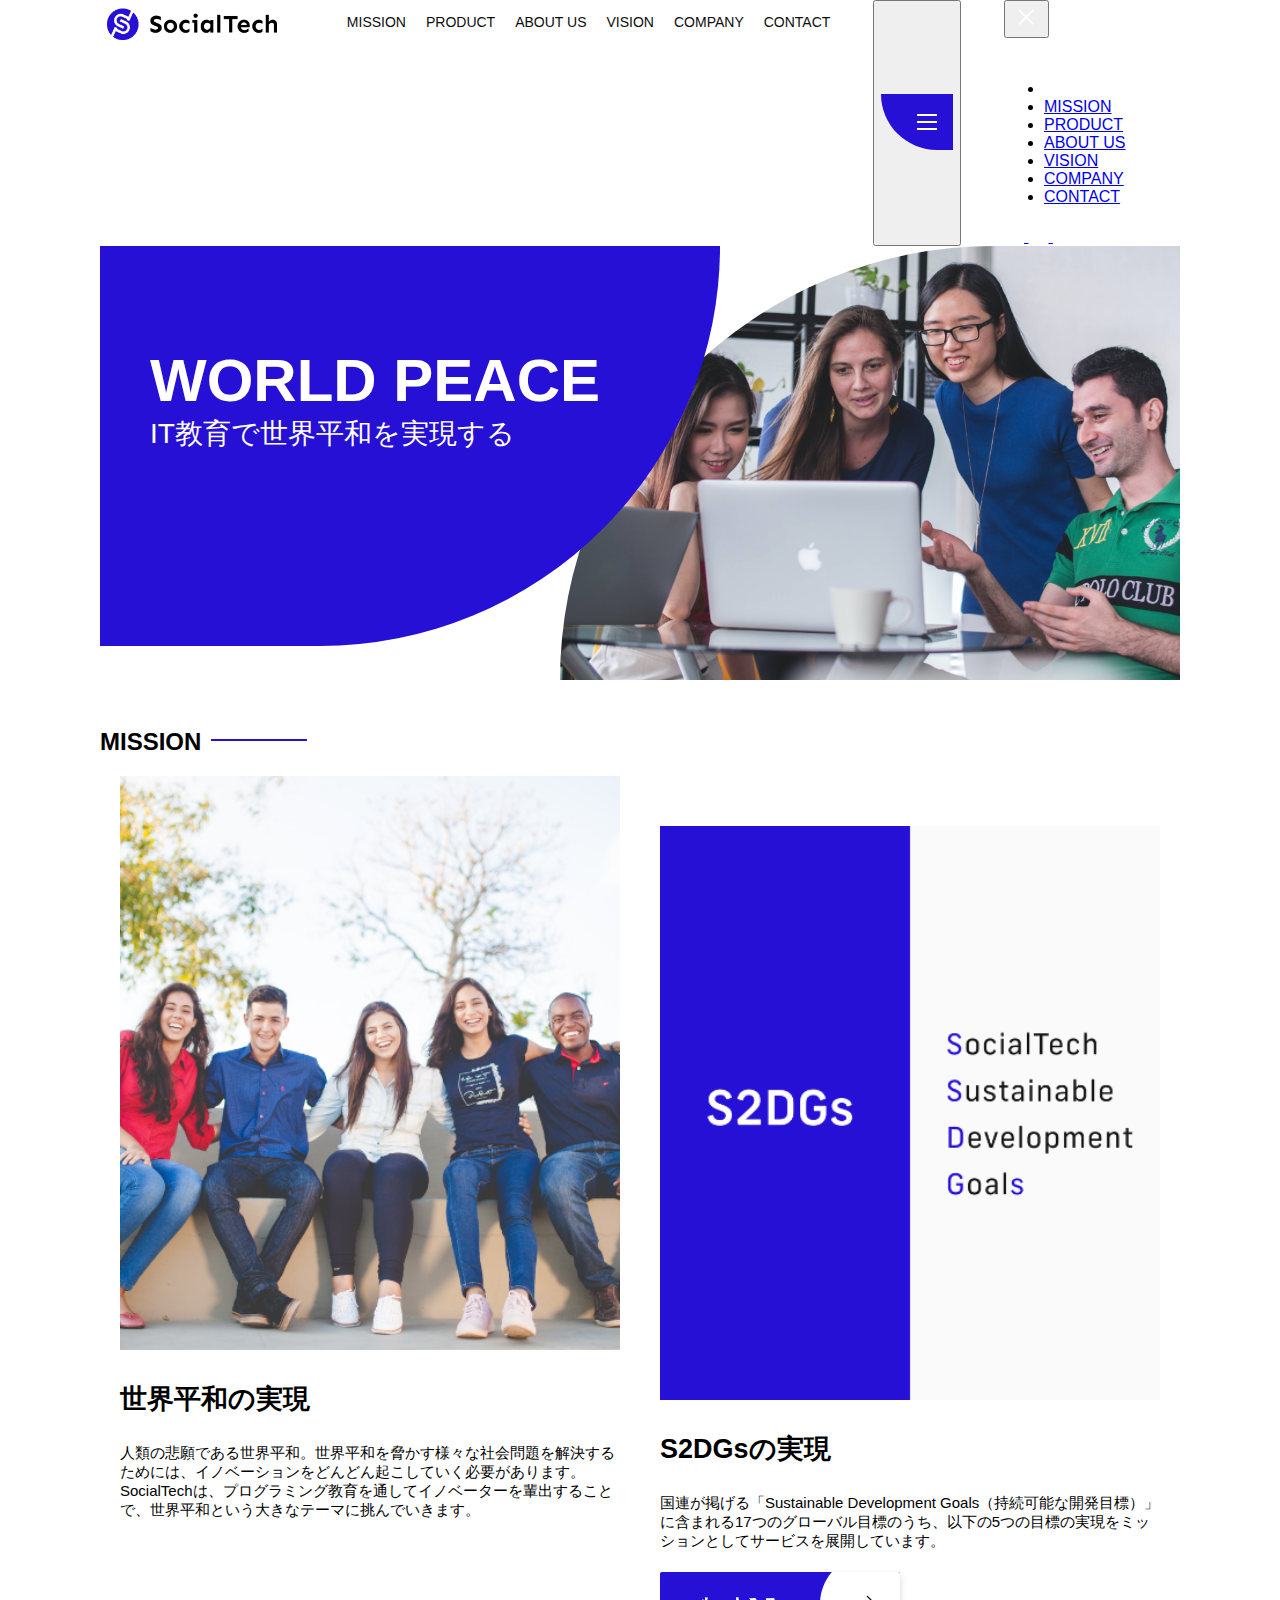
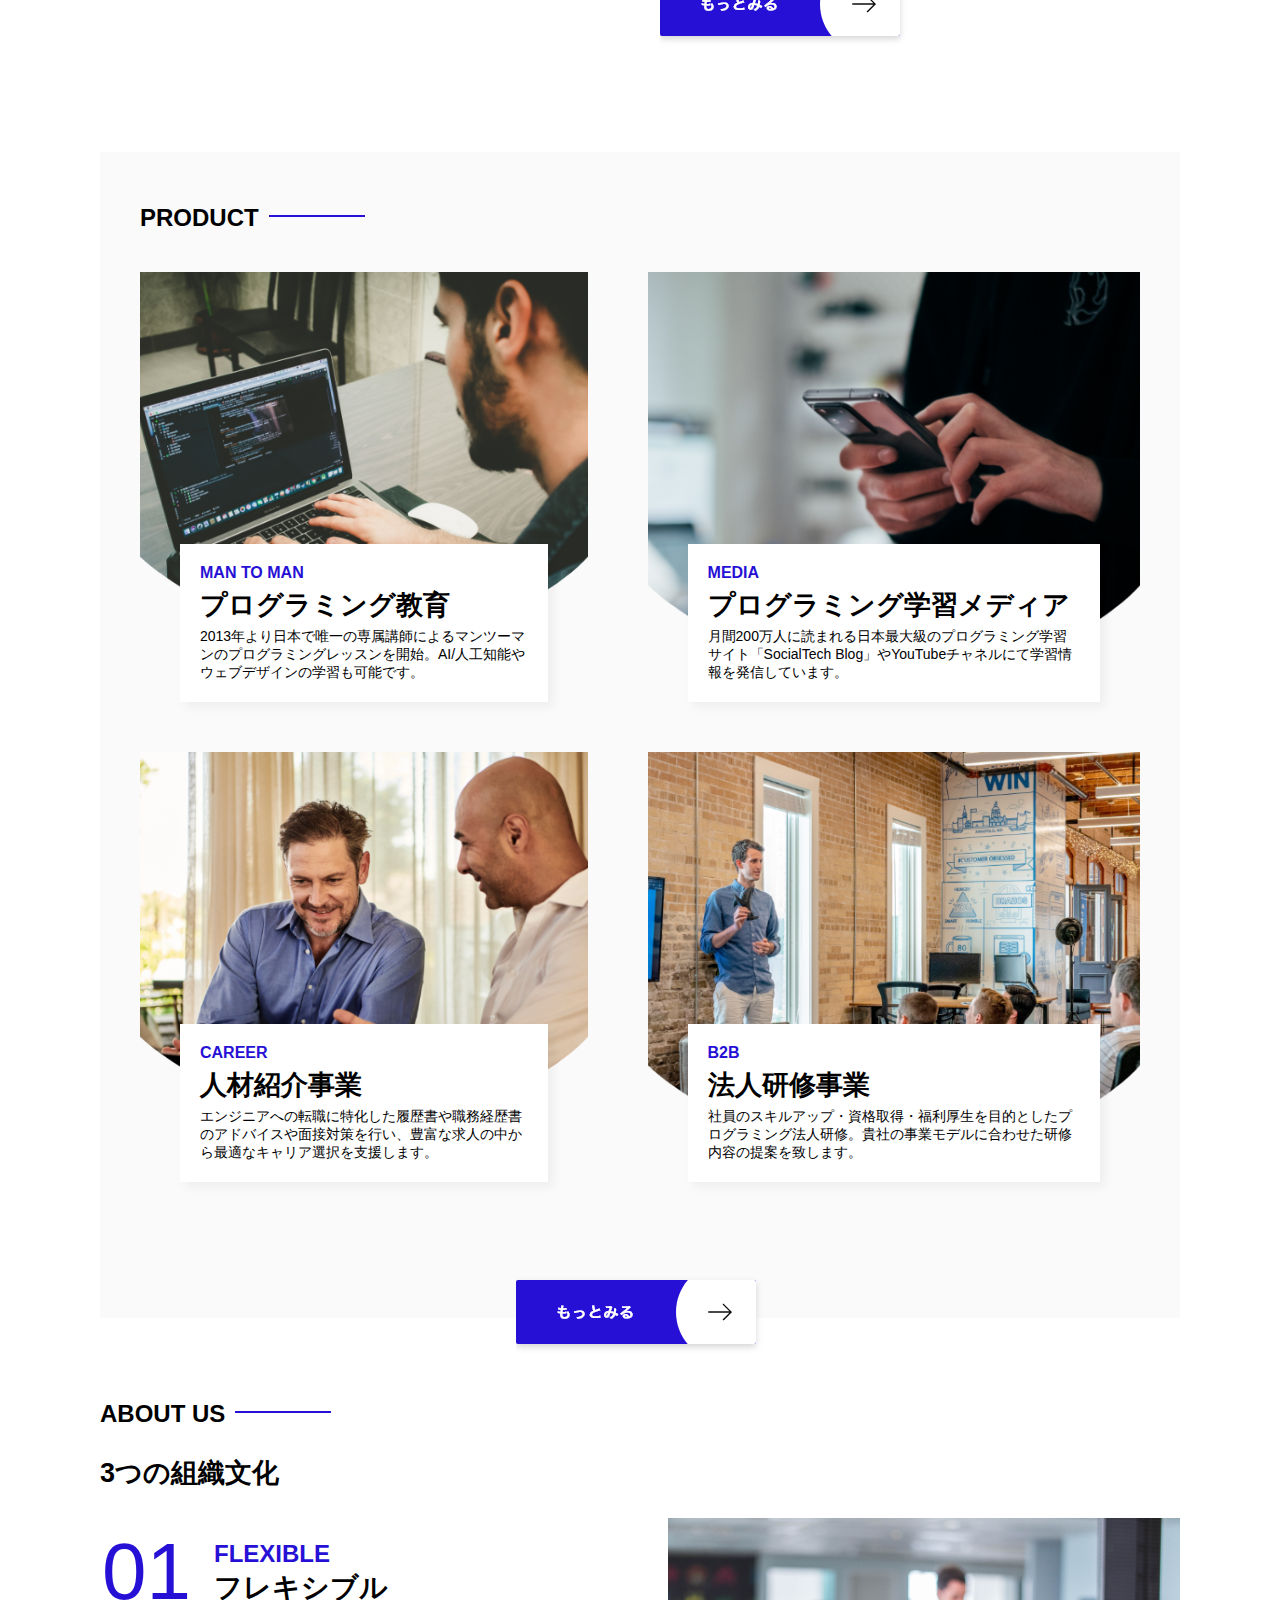
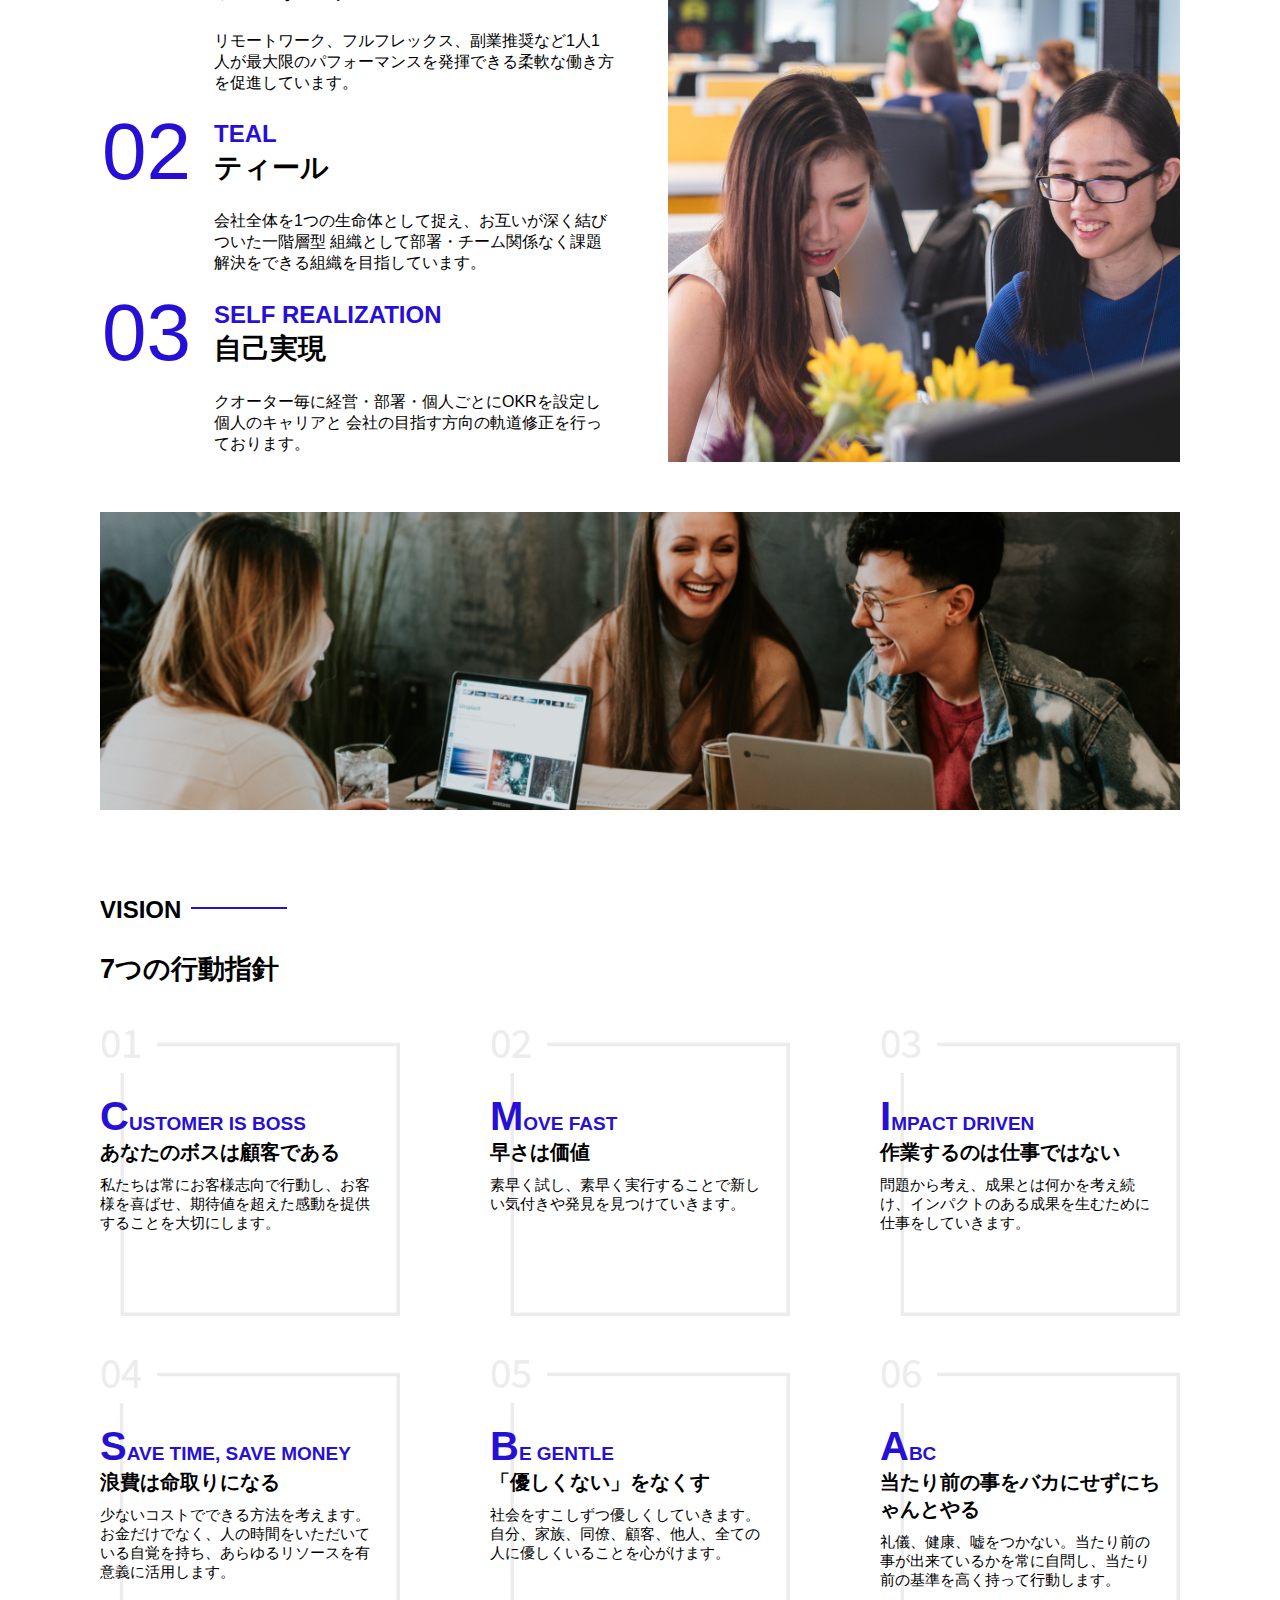
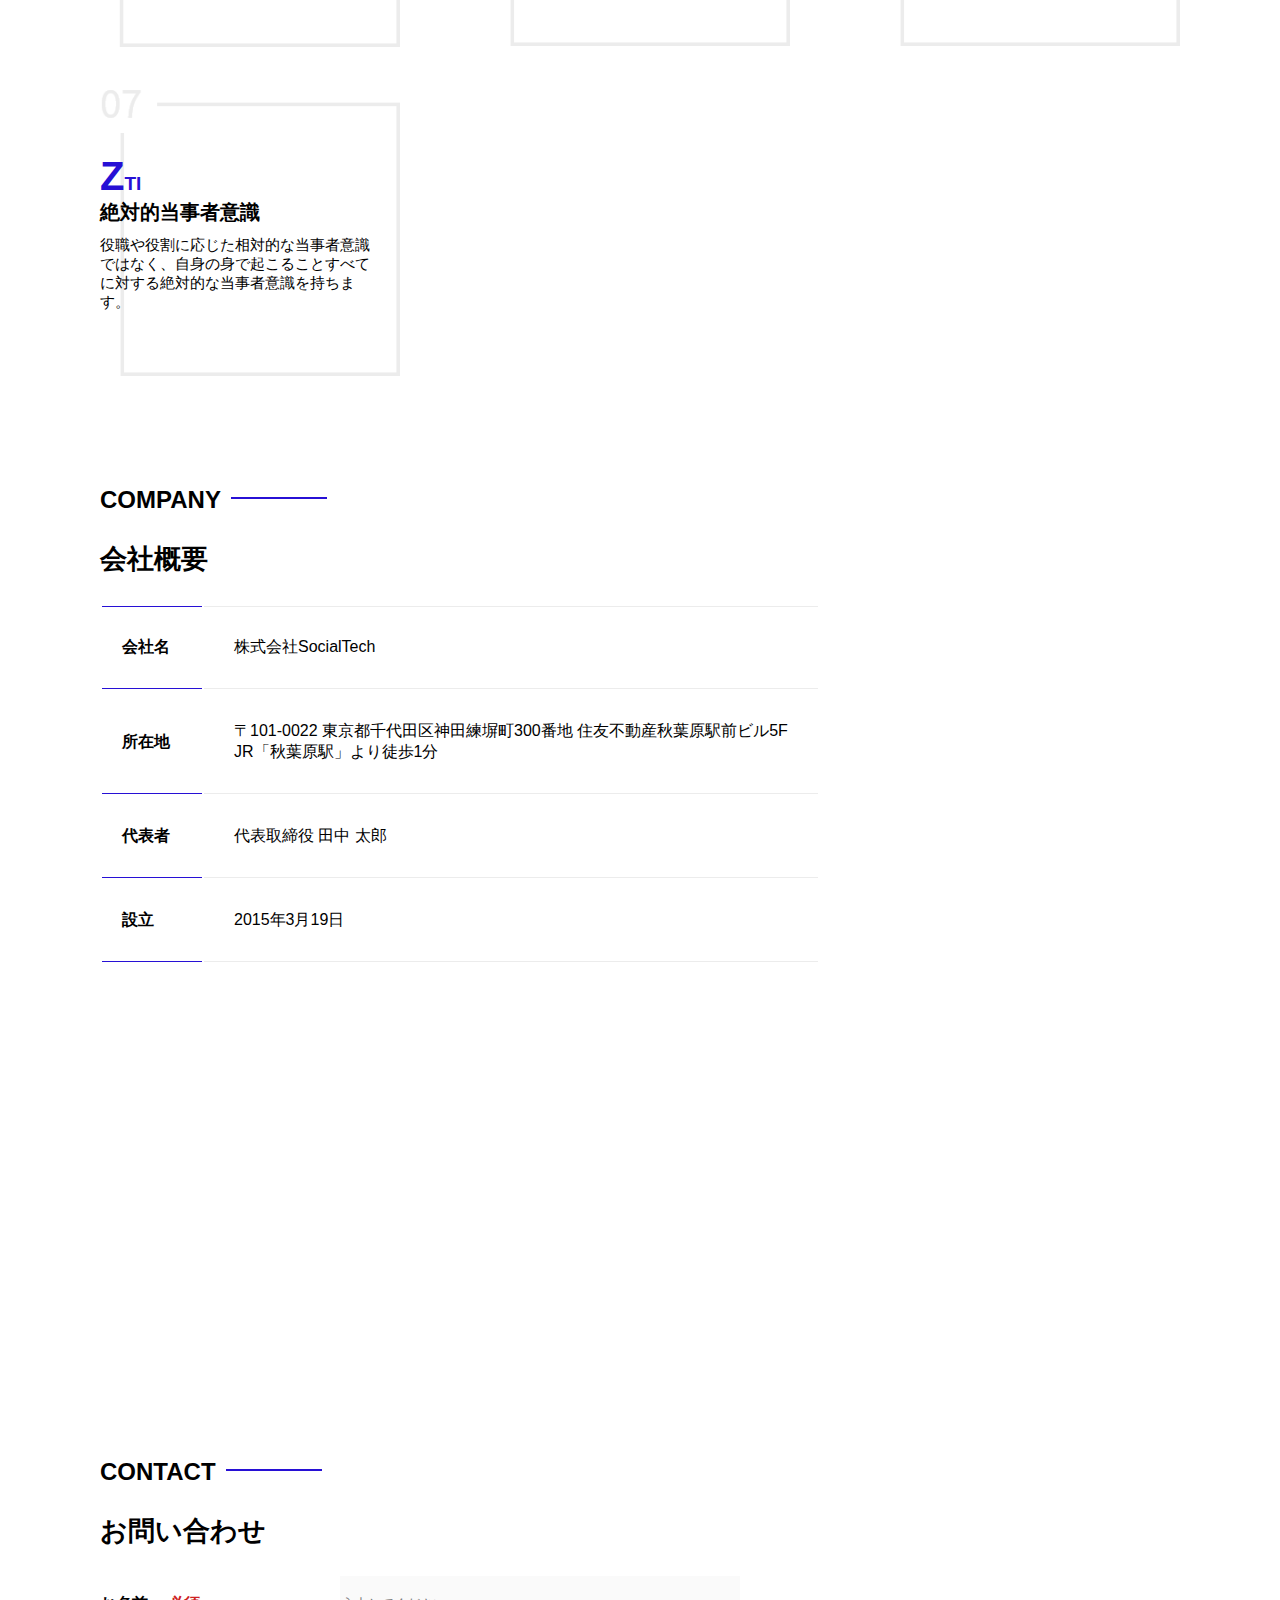
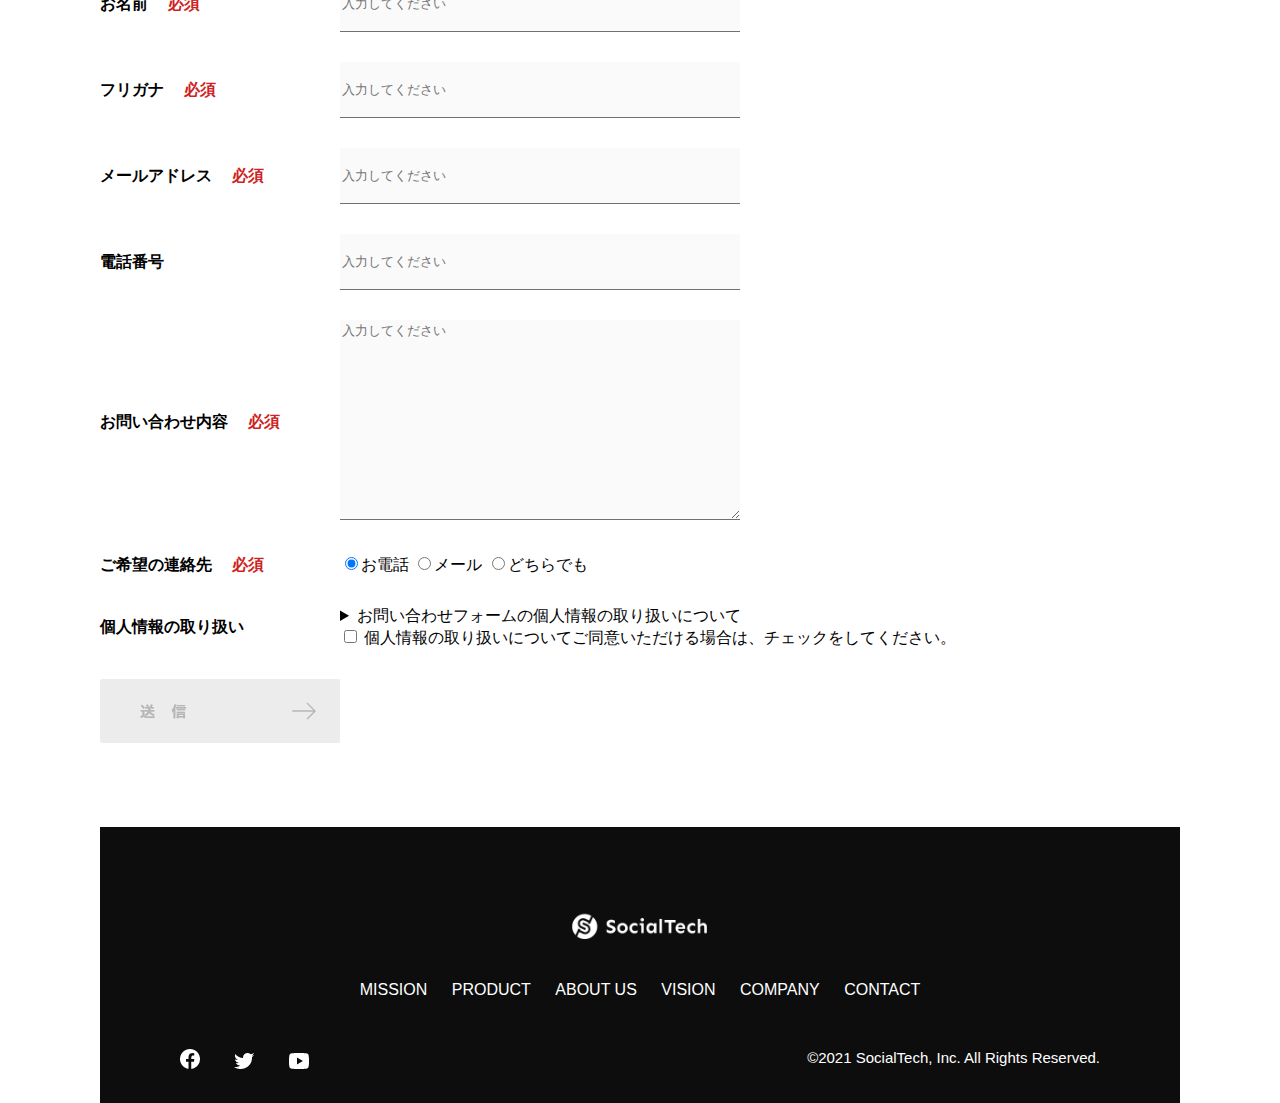
<file: socialtech/index.html>
<!DOCTYPE html>
<html>
    <head>
        <title>SocialTech</title>
        <meta charset="UTF-8">
        <meta name="description" content="SocialTechはEdTech業界のリーディングカンパニーを目指します。">
        <meta name="viewport" content="width=device-width,initial-scale=1.0">
        <link rel="stylesheet" href="style.css">
    </head>
    <body>
        <header>
            <a href="index.html" id="logo">
                <img src="images/logo.png" alt="トップページに戻る">
            </a>
              <!-- PC用ナビゲーション -->
            <nav id="nav-pc">
                <ul>
                    <li><a href="mission.html">MISSION</a></li>
                    <li><a href="product.html">PRODUCT</a></li>
                    <li><a href="index.html#aboutus">ABOUT US</a></li>
                    <li><a href="index.html#vision">VISION</a></li>
                    <li><a href="index.html#company">COMPANY</a></li>
                    <li><a href="index.html#contact">CONTACT</a></li>
                </ul>
            </nav>
            <!-- スマホ用メニューボタン -->
       <button id="menu-sp" onclick="document.getElementById('nav-sp').style.display = 'block'">
        <img src="images/button-menu.png" alt="ナビゲーションを開く">
      </button>
       <!-- スマホ用ナビゲーション -->
       <div id="nav-sp">
         <button id="close" onclick="document.getElementById('nav-sp').style.display = 'none'">
           <img src="images/button-close.png" alt="ナビゲーションを閉じる">
         </button>
 
         <nav>
           <ul>
             <li>
               <a id="logo-sp" href="index.html" onclick="document.getElementById('nav-sp').style.display = 'none'"><img src="images/logo-sp.png" alt="トップページに戻る"></a>
             </li>
             <li><a class="menu" href="mission.html" onclick="document.getElementById('nav-sp').style.display = 'none'">MISSION</a></li>
             <li><a class="menu" href="product.html" onclick="document.getElementById('nav-sp').style.display = 'none'">PRODUCT</a></li>
             <li><a class="menu" href="index.html#aboutus" onclick="document.getElementById('nav-sp').style.display = 'none'">ABOUT US</a></li>
             <li><a class="menu" href="index.html#vision" onclick="document.getElementById('nav-sp').style.display = 'none'">VISION</a></li>
             <li><a class="menu" href="index.html#company" onclick="document.getElementById('nav-sp').style.display = 'none'">COMPANY</a></li>
             <li><a class="menu" href="index.html#contact" onclick="document.getElementById('nav-sp').style.display = 'none'">CONTACT</a></li>
           </ul>
         </nav>
         <div id="sns">
           <a href="https://www.facebook.com/sejuku2013">
             <img src="images/button-facebook.png" alt="Facebookのリンク">
           </a>
           <a href="https://twitter.com/samuraijuku">
             <img src="images/button-twitter.png" alt="Twitterのリンク">
           </a>
           <a href="https://www.youtube.com/channel/UCCFOQO5aDK0xXam4cUQXT8g">
             <img src="images/button-youtube.png" alt="YouTubeのリンク">
           </a>
         </div>
       </div>
        </header>
        <main>
            <article>
                <section id="main-visual">
                    <div id="main-message">
                        <h1>WORLD PEACE</h1>
                        <p>IT教育で世界平和を実現する</p>
                    </div>
                    <img src="images/index/index-main.png" alt="PCの周りに集まる多国籍の仲間たち">
                </section>
                <section id="mission">
                    <h2 class="index-h2">MISSION</h2>
                    <div id="mission-flex">
                        <div>
                            <img id="mission-photo" src="images/index/index-mission.png" alt="屋外のベンチで写真を撮影する多国籍の仲間たち">
                            <h3>世界平和の実現</h3>
                            <p>
                                人類の悲願である世界平和。世界平和を脅かす様々な社会問題を解決するためには、イノベーションをどんどん起こしていく必要があります。SocialTechは、プログラミング教育を通してイノベーターを輩出することで、世界平和という大きなテーマに挑んでいきます。
                            </p>
                        </div>
                        <div>
                            <img id="s2dgs" src="images/index/s2dgs.png"  alt="S2DGs">
                            <h3>S2DGsの実現</h3>
                            <p>国連が掲げる「Sustainable Development Goals（持続可能な開発目標）」に含まれる17つのグローバル目標のうち、以下の5つの目標の実現をミッションとしてサービスを展開しています。</p>
                            <a href="mission.html">
                                <img src="images/button-more.png" alt="もっとみる">
                            </a>
                        </div>
                    </div>
                </section>
                <section id="product">
                    <h2 class="index-h2">PRODUCT</h2>
                    <div class="product-flex">
                        <div id="product-left">
                            <div>
                                <img class="product-photo" src="images/index/index-mantoman.png" alt="PCでコードを書く男性">
                                <div class="product-explain">
                                    <span>MAN TO MAN</span>
                                    <h3>プログラミング教育</h3>
                                    <p>2013年より日本で唯一の専属講師によるマンツーマンのプログラミングレッスンを開始。AI/人工知能やウェブデザインの学習も可能です。</p>
                                </div>
                            </div>
                        <div>
                          <img class="product-photo" src="images/index/index-career.png" alt="笑顔で話し合う2人の男性">
                          <div class="product-explain">
                            <span>CAREER</span>
                            <h3>人材紹介事業</h3>
                            <p>エンジニアへの転職に特化した履歴書や職務経歴書のアドバイスや面接対策を行い、豊富な求人の中から最適なキャリア選択を支援します。</p>
                           </div>
                        </div>
                    </div>
                        <div id="product-right">
                            <div>
                                <img class="product-photo" src="images/index/index-media.png" alt="スマートフォンを操作する人">
                                <div class="product-explain">
                                    <span>MEDIA</span>
                                    <h3>プログラミング学習メディア</h3>
                                    <p>月間200万人に読まれる日本最大級のプログラミング学習サイト「SocialTech Blog」やYouTubeチャネルにて学習情報を発信しています。</p>
                                </div>
                            </div>
                            <div>
                                <img class="product-photo" src="images/index/index-b2b.png" alt="講演中の男性とそれを聴く人々">
                                <div class="product-explain">
                                    <span>B2B</span>
                                    <h3>法人研修事業</h3>
                                    <p>社員のスキルアップ・資格取得・福利厚生を目的としたプログラミング法人研修。貴社の事業モデルに合わせた研修内容の提案を致します。</p>
                                </div>
                            </div>
                        </div>
                    </div>
                    <div id="product-more">
                        <a href="product.html">
                            <img src="images/button-more.png" alt="もっとみる">
                        </a>
                    </div>
                </section>
                <section id="aboutus">
                    <h2 class="index-h2">ABOUT US</h2>
                    <h3>3つの組織文化</h3>
                    <div>
                        <table class="culture-table">
                            <tr>
                                <td class="culture-num">01</td>
                                <th><span class="culture-en">FLEXIBLE</span><br>フレキシブル</th>
                            </tr>
                            <tr>
                                <td>

                                </td>
                            <td class="culture-description">リモートワーク、フルフレックス、副業推奨など1人1人が最大限のパフォーマンスを発揮できる柔軟な働き方を促進しています。</td>
                             </tr>
                             <tr>
                                <td class="culture-num">02</td>
                                <th><span class="culture-en">TEAL</span><br>ティール</th>
                             </tr>
                             <tr>
                                <td>

                                </td>
                                <td class="culture-description">会社全体を1つの生命体として捉え、お互いが深く結びついた一階層型 組織として部署・チーム関係なく課題解決をできる組織を目指しています。</td>
                             </tr>
                             <tr>
                                <td class="culture-num">03</td>
                                <th><span class="culture-en">SELF REALIZATION</span><br>自己実現</th>
                             </tr>
                             <tr>
                                <td>

                                </td>
                             <td class="culture-description">クオーター毎に経営・部署・個人ごとにOKRを設定し個人のキャリアと 会社の目指す方向の軌道修正を行っております。</td>
                            </tr>
                        </table>
                        <img class="culture-img" src="images/index/index-aboutus1.png" alt="笑顔で話し合う2人の女性">
                    </div>
                    <img class="culture-img2" src="images/index/index-aboutus2.png" alt="笑顔で話し合う3人の男女">
                </section>
                 <!-- VISION -->
                  <section id="vision">
                    <h2 class="index-h2">VISION</h2>
                    <h3>7つの行動指針</h3>
                    <div>
                        <div class="vision-box">
                            <img src="images/index/vision-01.png" alt="01">
                            <div>
                                <h4>CUSTOMER IS BOSS</h4>
                                <h5>あなたのボスは顧客である</h5>
                                <p>私たちは常にお客様志向で行動し、お客様を喜ばせ、期待値を超えた感動を提供することを大切にします。</p>
                            </div>
                        </div>
                        <div class="vision-box">
                            <img src="images/index/vision-02.png" alt="02">
                            <div>
                              <h4>MOVE FAST</h4>
                              <h5>早さは価値</h5>
                              <p>素早く試し、素早く実行することで新しい気付きや発見を見つけていきます。</p>
                            </div>
                          </div>
                          <div class="vision-box">
                            <img src="images/index/vision-03.png" alt="03">
                            <div>
                              <h4>IMPACT DRIVEN</h4>
                              <h5>作業するのは仕事ではない</h5>
                              <p>問題から考え、成果とは何かを考え続け、インパクトのある成果を生むために仕事をしていきます。</p>
                            </div>
                          </div>
                          <div class="vision-box">
                            <img src="images/index//vision-04.png" alt="04">
                            <div>
                              <h4>SAVE TIME, SAVE MONEY</h4>
                              <h5>浪費は命取りになる</h5>
                              <p>少ないコストでできる方法を考えます。お金だけでなく、人の時間をいただいている自覚を持ち、あらゆるリソースを有意義に活用します。</p>
                            </div>
                          </div>
                          <div class="vision-box">
                            <img src="images/index/vision-05.png" alt="05">
                            <div>
                              <h4>BE GENTLE</h4>
                              <h5>「優しくない」をなくす</h5>
                              <p>社会をすこしずつ優しくしていきます。自分、家族、同僚、顧客、他人、全ての人に優しくいることを心がけます。</p>
                            </div>
                          </div>
                          <div class="vision-box">
                            <img src="images/index/vision-06.png" alt="06">
                            <div>
                              <h4>ABC</h4>
                              <h5>当たり前の事をバカにせずにちゃんとやる</h5>
                              <p>礼儀、健康、嘘をつかない。当たり前の事が出来ているかを常に自問し、当たり前の基準を高く持って行動します。</p>
                            </div>
                          </div>
                          <div class="vision-box">
                            <img src="images/index/vision-07.png" alt="07">
                            <div>
                              <h4>ZTI</h4>
                              <h5>絶対的当事者意識</h5>
                              <p>役職や役割に応じた相対的な当事者意識ではなく、自身の身で起こることすべてに対する絶対的な当事者意識を持ちます。</p>
                            </div>
                          </div>
                    </div>
                  </section>
                  <section id="company">
                    <h2 class="index-h2">COMPANY</h2>
                    <h3>会社概要</h3>
                    <table id="company-table">
                        <tr>
                            <th class="tableheader tableheader-first">会社名</th>
                            <td class="cell cell-first">株式会社SocialTech</td>
                        </tr>
                        <tr>
                            <th class="tableheader">所在地</th>
                            <td class="cell">〒101-0022 東京都千代田区神田練塀町300番地 住友不動産秋葉原駅前ビル5F<br>JR「秋葉原駅」より徒歩1分</td>
                        </tr>
                        <tr>
                            <th class="tableheader">代表者</th>
                            <td class="cell">代表取締役 田中 太郎</td>
                        </tr>
                        <tr>
                            <th class="tableheader">設立</th>
                            <td class="cell">2015年3月19日</td>
                        </tr>
                    </table>
                    <iframe  src="https://www.google.com/maps/embed?pb=!1m18!1m12!1m3!1d3240.0688551336807!2d139.7720776771055!3d35.69992317258124!2m3!1f0!2f0!3f0!3m2!1i1024!2i768!4f13.1!3m3!1m2!1s0x60188fee13660e23%3A0x77137876edf742ac!2z5L2P5Y-L5LiN5YuV55Sj56eL6JGJ5Y6f6aeF5YmN44OT44Or!5e0!3m2!1sja!2sjp!4v1704858013291!5m2!1sja!2sjp" 
                     style="border: 0" allowfullscreen="" loading="lazy">
                    </iframe>
                  </section>
                   <!-- お問い合わせフォーム -->
                  <section id="contact">
                    <h2 class="index-h2">CONTACT</h2>
                    <h3>お問い合わせ</h3>
                    <form>
                        <div>
                            <div class="contact-heading">
                                <label class="contact-label">お名前<span class="contact-span">必須</span></label>
                            </div>
                            <div>
                                <input type="text" name="name" placeholder="入力してください"class="contact-textbox">
                            </div>
                        </div>
                        <div>
                            <div class="contact-heading">
                                <label class="contact-label">フリガナ<span class="contact-span">必須</span></label>
                            </div>
                            <div>
                                <input type="text" name="hurigana" placeholder="入力してください"class="contact-textbox">
                            </div>
                        </div>
                        <div>
                            <div class="contact-heading">
                                <label class="contact-label">メールアドレス<span class="contact-span">必須</span></label>
                            </div>
                            <div>
                                <input type="text" name="email" placeholder="入力してください" class="contact-textbox">
                            </div>
                        </div>
                        <div>
                            <div class="contact-heading">
                                <label class="contact-label">電話番号</label>
                            </div>
                            <div>
                                <input type="text" name="tel" placeholder="入力してください" class="contact-textbox">
                            </div>
                        </div>
                        <div>
                            <div class="contact-heading">
                                <label class="contact-label">お問い合わせ内容<span class="contact-span">必須</span></label>
                            </div>
                            <div>
                                <textarea class="contact-textarea" placeholder="入力してください" name="message"></textarea>
                            </div>
                        </div>
                        <div>
                            <div class="contact-heading">
                                <label class="contact-label">ご希望の連絡先<span class="contact-span">必須</span></label>
                            </div>
                            <div>
                                <input class="radiobutton" type="radio" value="tel" name="contact" checked><label>お電話</label>
                                <input class="radiobutton" type="radio" value="mail" name="contact"><label>メール</label>
                                <input class="radiobutton" type="radio" value="both" name="contact"><label>どちらでも</label>
                            </div>
                        </div>
                        <div>
                            <div class="contact-heading">
                                <label class="contact-label">個人情報の取り扱い</label>
                            </div>
                            <div>
                                <details>
                                    <summary>お問い合わせフォームの個人情報の取り扱いについて</summary>
                                    <div>
                                        <dl>
                                            <dt>１．組織の名称又は氏名</dt>
                                            <dd>株式会社SocialTech</dd>
                                            <dt>２．個人情報保護管理者（若しくはその代理人）の氏名又は職名、所属及び連絡先</dt>
                                            <dd>
                                                <p>鈴木 一郎 コーポレート部</p>
                                                <p>メールアドレス：samurai@example.com</p>
                                                <p>TEL：03-1234-5678</p>
                                            </dd>
                                            <dt>３．個人情報の利用目的</dt>
                                            <dd>
                                                <ul>
                                                    <li>本サービス及び本サービスに関連する情報の提供又はそれらに関する連絡のため</li>
                                                    <li>ユーザーの本人確認のため</li>
                                                    <li>当社サービスのご案内のため</li>
                                                    <li>当社の商品等の広告または宣伝（電子メールによるものを含むものとします。）</li>
                                                </ul>
                                            </dd>
                                            <dt>４．個人情報の取り扱い業務の委託</dt>
                                            <dd>個人情報の取扱業務の全部または一部を外部に業務委託する場合があります。その際、弊社は、個人情報を適切に保護できる管理体制を敷き実行していることを条件として委託先を厳選したうえで、機密保持契約を委託先と締結し、お客様の個人情報を厳密に管理させます。</dd>
                                            <dt>５．個人情報の開示等の請求</dt>
                                            <dd>
                                                お客様は、弊社に対してご自身の個人情報の開示等（利用目的の通知、開示、内容の訂正・追加・削除、利用の停止または消去、第三者への提供の停止）に関して、当社問合わせ窓口に申し出ることができます。<br>
                                                その際、弊社はお客様ご本人を確認させていただいたうえで、合理的な期間内に対応いたします。<br>
                                                なお、個人情報に関する弊社問合わせ先は、次の通りです。
                                            </dd>
                                            <dd>
                                                <p>株式会社株式会社SocialTech　個人情報問合せ窓口</p>
                                                <p>〒150-0043　東京都千代田区神田練塀町300番地 住友不動産秋葉原駅前ビル5F</p>
                                                <p>メールアドレス：samurai@example.com　TEL：03-1234-5678</p>
                                            </dd>

                                            <dt>６．個人情報を提供されることの任意性について</dt>
                                            <dd>お客様がご自身の個人情報を弊社に提供されるか否かは、お客様のご判断によりますが、もしご提供されない場合には、適切なサービスが提供できない場合がありますので予めご了承ください。</dd>
                                        </dl>
                                    </div>
                                </details>
                                <input type="checkbox" name="agree">
                                <span>個人情報の取り扱いについてご同意いただける場合は、チェックをしてください。</span>
                            </div>
                        </div>
                        <input type="image" src="images/button-submit.png" alt="送信する">
                    </form>
                  </section>
            </article>
        </main>

        <footer>
            <div id="footer-logo">
                <img src="images/logo-sp.png" alt="SocialTech">
            </div>
            <div id="footer-link">
                <a href="mission.html">MISSION</a>
                <a href="product.html">PRODUCT</a>
                <a href="index.html#aboutus">ABOUT US</a>
                <a href="index.html#vision">VISION</a>
                <a href="index.html#company">COMPANY</a>
                <a href="index.html#contact">CONTACT</a>
            </div>
            <div id="sns-footer">
                <div class="sns-btns">
                    <a href="https://www.facebook.com/sejuku2013"><img src="images/button-facebook.png" alt="Facebookのリンク"></a>
                    <a href="https://twitter.com/samuraijuku"><img src="images/button-twitter.png" alt="Twitterのリンク"></a>
                    <a href="https://www.youtube.com/channel/UCCFOQO5aDK0xXam4cUQXT8g"><img src="images/button-youtube.png" alt="YouTubeのリンク"></a>
                </div>
                 <p id="copyright">&copy;2021 SocialTech, Inc. All Rights Reserved.</p>
            </div>
         </footer>
         </body>
</html>
</file>
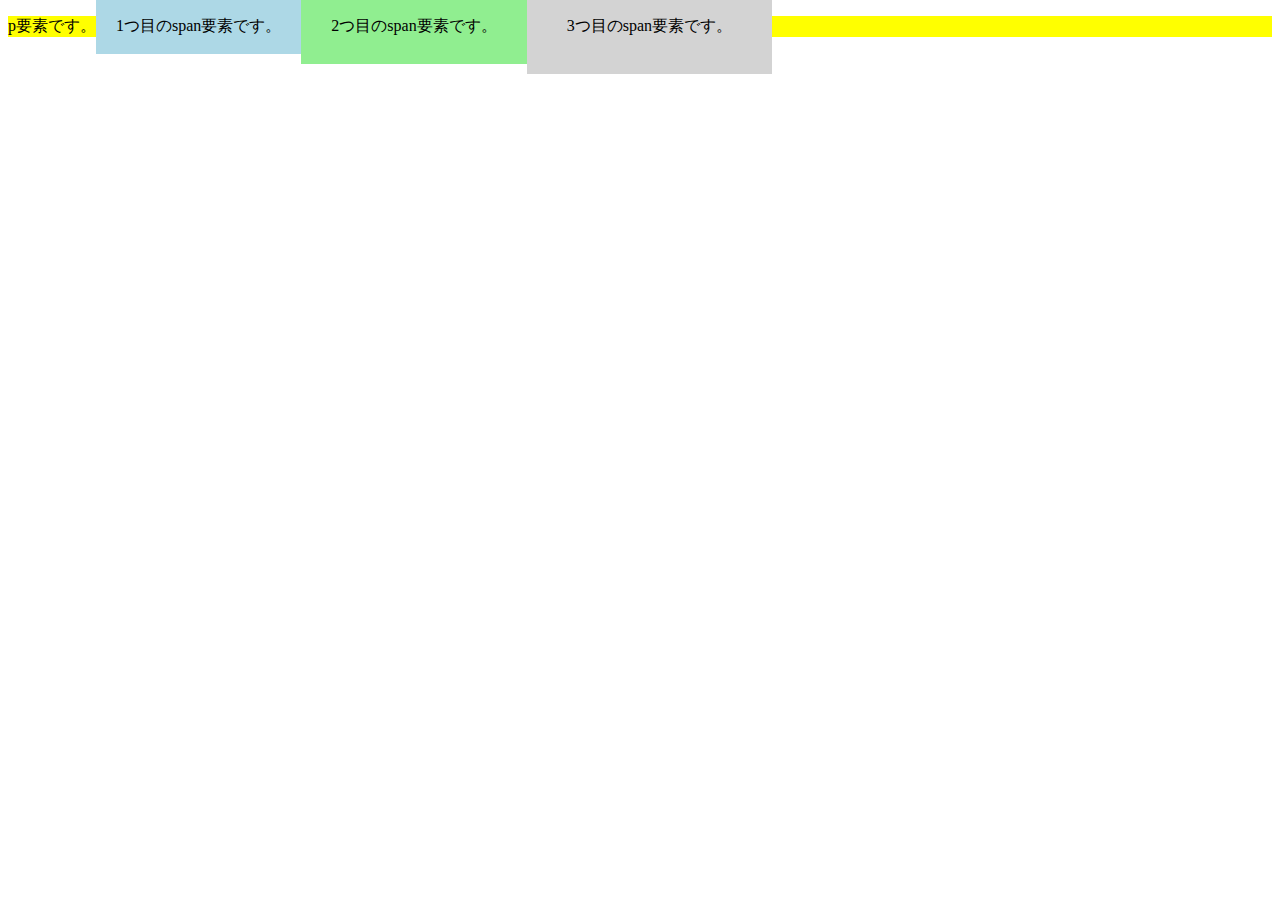
<file: display-inline/display-inline.html>
<!DOCTYPE html>
<html>
  <head>
    <title>タイトルです</title>
    <meta charset="utf-8">
    <link rel="stylesheet" href="display-inline.css">
  </head>
  <body>
    <p>p要素です。<span id="first-span">1つ目のspan要素です。</span><span id="second-span">2つ目のspan要素です。</span><span id="third-span">3つ目のspan要素です。</span></p>
  </body>
</html>
</file>
<file: socialtech/style.css>
/* PC、スマホ共通スタイル */
* {
  box-sizing: border-box;
}

p {
 font-size: 15px;
}

body {
 max-width: 1080px;
 margin: 0 auto 0 auto;  
 font-family: "Source Sans Pro", "Hiragino Kaku Gothic ProN", Meiryo, Arial, sans-serif;
}

/* ヘッダー */
header {
display: flex;
justify-content: space-between;
} 

/* ナビゲーションのレイアウト */
#nav-pc {
 font-size: 14px;
}

#nav-pc ul {
 display: flex;
 padding-left: 0;
}

#nav-pc li {
 list-style: none;
}

/* ナビゲーションのリンクの装飾設定 */
#nav-pc a {
 text-decoration: none;
 margin-left: 20px;
 color: #0d0d0d;
}

#nav-pc a:hover {
 text-decoration: underline;
}

/* メインビジュアル*/
#main-visual {
 position: relative;
 height: 400px;
}

#main-message {
  position: absolute;
  top: 0;
  left: 0;
  background-color: #2710d5;
  color: #ffffff;
  border-radius: 0 0 476px 0;
  max-width: 620px;
  height: 100%;
  width: 100%;
  z-index: 11;
}

#main-message > h1 {
  font-size: 60px;
  margin: 100px 0 0 50px;
}
#main-message > p { 
  font-size: 28px;
  margin: 0 0 0 50px;
}

#main-visual >img{
  max-width: 620px;
  border-radius: 476px 0 0 0;
  position: absolute;
  top: 0;
  right: 0;
  z-index: 10;
}

h2{
  margin: 40px 0 0 0;
}

h2::after{
  content: url("images/line.png");
  margin-left: 10px;
}

h3{
  font-size: 27px;
}

#mission{
  margin: 80px auto 80px auto;
}

#mission-flex{
  display: flex;
}

#mission-flex > div{
  width: 50%;
  margin: 20px;
}

#mission-photo{
  width: 100%;
}

#s2dgs{
  margin-top: 50px;
  width: 100%;
}

/* プロダクト */
#product{
  background-color: #fafafa;
  margin: 80px 0 80px 0;
  padding: 10px 40px 0px 40px;
}

 /* 外枠 */
 #product .product-flex{
  margin-top: 40px;
  display: flex;
 }

 /* 左のカラム */
 #product-left{
  width: 50%;
  margin-right: 20px;
 }

  /* 右のカラム */
　#product-right{
    width: 50%;
    margin-left: 20px;
    margin-top: 80px;
  }

   /* 画像＋説明の枠 */
   #product-left > div{
    position: relative;
    height: 480px;
    margin-right: 20px;
   }
   #product-right > div{
    position: relative;
    height: 480px;
    margin-left: 20px;
   }

   /* 画像 親要素の幅・はみださないように合わせる */
   .product-photo{
    width: 100%;
   }

    /* 説明文の枠 */
  .product-explain{
    background-color: #ffffff;
    position: absolute;
    left: 0;
    bottom: 50px;
    margin: 0 40px 0 40px;
    padding: 20px;
    box-shadow: 5px 5px 10px rgba(0, 0, 0, 0.05);
  }

  /* 説明文の英語 */
 .product-explain > span {
  color: #2710d5;
  font-weight: bold;
  font-size: 16px;
  margin: 0;
}

/* 説明文の見出し */
.product-explain > h3 {
  margin: 5px 0 5px 0;
}

/* 説明文 */
.product-explain > p {
  font-size: 14px;
  margin: 0;
}

 /* もっと見るボタン */
 #product-more{
  text-align: center;
 }

 #product-more a {
  position: relative;
  bottom: -42px;
 }

/* ABOUT US */
#aboutus {
  margin: 80px auto 80px auto;
}

/* 3つの組織文化と画像を入れる枠 */
#aboutus > div{
  display: flex;
}

.culture-img{
  width: 50%;
  align-self: flex-start;
}

.culture-img2{
  margin-top: 50px;
  width: 100%;
}

/* 3つの組織文化の表 */
.culture-table{
  margin-right: 50px;
}

.culture-num{
  font-size: 80px;
  color: #2710d5;
  padding: 0 20px 0 0;
}

.culture-table th{
  text-align: left;
  font-size: 28px;
  font-weight: bold;
}

.culture-en{
  color: #2710d5;
  font-size: 24px;
}

.culture-description{
  margin: 0;
}

 /* ビジョン */
 #vision{
  margin: 80px auto 80px auto;
 }

 #vision > div{
  display: flex;
  justify-content: space-between;
  flex-wrap: wrap;
 }

 .vision-box{
  width: 300px;
  height: 300px;
  margin-bottom: 30px;
  position: relative;
 }

 .vision-box > img{
  width: 100%;
  position: relative;
  z-index: 30;
 }

 .vision-box >div{
  position: absolute;
  top: 0;
  left: 0;
  z-index: 31;
  margin-right: 20px;
 }

 .vision-box > div >h4{
  color: #2710d5;
   font-size: 19px;
   margin: 80px 0 0 0;
 }

 .vision-box > div > h4::first-letter {
  font-size: 40px;
}

.vision-box > div > h5{
  font-size: 20px;
  margin: 0 0 0 0;
}

.vision-box > div > p{
  margin: 10px 0 0 0;
}

/* 会社概要 */
#company{
  margin: 80px auto 80px auto;
}

#conpany-table{
  width: 100%;
}

.tableheader{
  text-align: left;
  padding: 20px;
  border-bottom-color: #2710d5;
  border-bottom-width: 1px;
  border-bottom-style: solid;
  width: 100px;
}

.tableheader-first{
  border-top-color: #2710d5;
   border-top-width: 1px;
   border-top-style: solid;
}

.cell{
  padding: 30px;
   border-bottom-color: #ececec;
   border-bottom-width: 1px;
   border-bottom-style: solid;
}

.cell-first{
  border-top-color: #ececec;
  border-top-width: 1px;
  border-top-style: solid;
}

#company > iframe{
  width: 100%;
  height: 368px;
  margin-top: 40px;
}

#contact{
  margin: 80px auto 80px auto;
}

#contact > form > div{
  display: flex;
  flex-direction: row;
  flex-wrap: wrap;
  padding-bottom: 30px;
}

.contact > form > div{
  display: flex;
  flex-direction: row;
  flex-wrap: wrap;
  padding-bottom: 30px;
}

/* 左列の見出し */
.contact-heading{
  width: 240px;
  align-self: center;
}

 /* 見出しのラベル */
.contact-label{
  font-weight: bold;
}

/* 必須 */
.contact-span{
  color: #ce2222;
  margin: 0 0 0 20px;
  font-weight: bold;
}

/* テキストボックス */
.contact-textbox{
  border-top: 0pc;
  border-left: 0px;
  border-right: 0px;
  border-bottom-width: 1px;
  border-bottom-color: #707070;
  border-style: solid;
  background-color: #fafafa;
  width: 400px;
  height: 56px;
}

 /* お問い合わせ内容のテキストエリア */
.contact-textarea{
  border-top: 0px;
  border-left: 0px;
  border-right: 0px;
  border-bottom-width: 1px;
  border-bottom-color: #707070;
  background-color: #fafafa;
  width: 400px;
  height: 200px;
}

/* 個人情報の取り扱い */
#contact dt{
  font-weight: bold;
}

#contact dd{
  margin: 0 0 16px 0;
}

#contact dd p{
  margin: 0;
}

#contact dd ul{
  padding-left: 0;
}

#contact dd li {
  margin-bottom: 0;
  list-style: none;
}

 /* フッター */
 footer{
  background-color: #0d0d0d;
  text-align: center;
  padding: 80px 80px 30px 80px;
 }

 #footer-logo{
  margin-bottom: 30px;
 }

 #footer-link{
  margin-bottom: 50px;
 }

 #footer-link > a{
  text-decoration: none;
  margin: 10px;
  color: #ffffff;
 }

 #footer-link > a:hover{
  text-decoration: underline;
 }

#sns-footer{
  display: flex;
  justify-content: space-between;
  text-align: center;
}

 #sns-footer a {
  margin-right: 30px;
 }

#copyright{
  color: #ffffff;
  margin: 0;
}

/*====================
 スマートフォン用のスタイル
=====================*/
@media screen and (max-width: 767px) {
  /* PC用ナビゲーション非表示 */
  #nav-pc {
    display: none;
  }

  /* ハンバーガーメニュー */
  #menu-sp {
    display: block;
    background-color: transparent;
    float: right;
    padding: 0;
    border: none;
  }

  /* スマホ用ナビゲーションの表示切替*/
  /* 初期状態、レイアウトと非表示設定 */
  #nav-sp {
    background-color: #2710d5;
    position: fixed;
    left: 0;
    top: 0;
    height: 100%;
    width: 100%;
    display: none;
    z-index: 100;
  }

  /* ×ボタン */
  #close {
    position: absolute;
    top: 20px;
    right: 20px;
    background-color: transparent;
    border: none;
  }

  #nav-sp nav ul {
    padding-left: 0;
  }

  #nav-sp nav li {
    list-style: none;
  }

  /* ナビゲーションメニュー用ロゴ */
  #logo-sp {
    margin: 80px 0 30px 20px;
  }

  /* ナビゲーションのリンクの装飾設定 */
  #nav-sp nav a {
    display: block;
    color: #ffffff;
  }

  #nav-sp nav a:hover {
    text-decoration: underline;
  }

  #nav-sp .menu {
    text-decoration: none;
    margin: 0 20px 0 20px;
    height: 44px;
    font-size: 16px;
    background-image: url("images/arrow.png");
    background-repeat: no-repeat;
    background-position: right top;
  }

  #sns {
    position: absolute;
    bottom: 20px;
    left: 20px;
  }

  #sns > a {
    margin-right: 30px;
  }
}
</file>
<file: display-inline/display-inline.css>
p {
    background-color: yellow;
  }
  #first-span {
    padding: 20px;
    padding-left: 20px;
    padding-right: 20px;
    background-color: lightblue;
  }
  #second-span {
    padding: 30px;
    padding-left: 30px;
    padding-right: 30px;
    background-color: lightgreen;
  }
  #third-span {
    padding: 40px;
    padding-left: 40px;
    padding-right: 40px;
    background-color: lightgray;
  }
</file>
